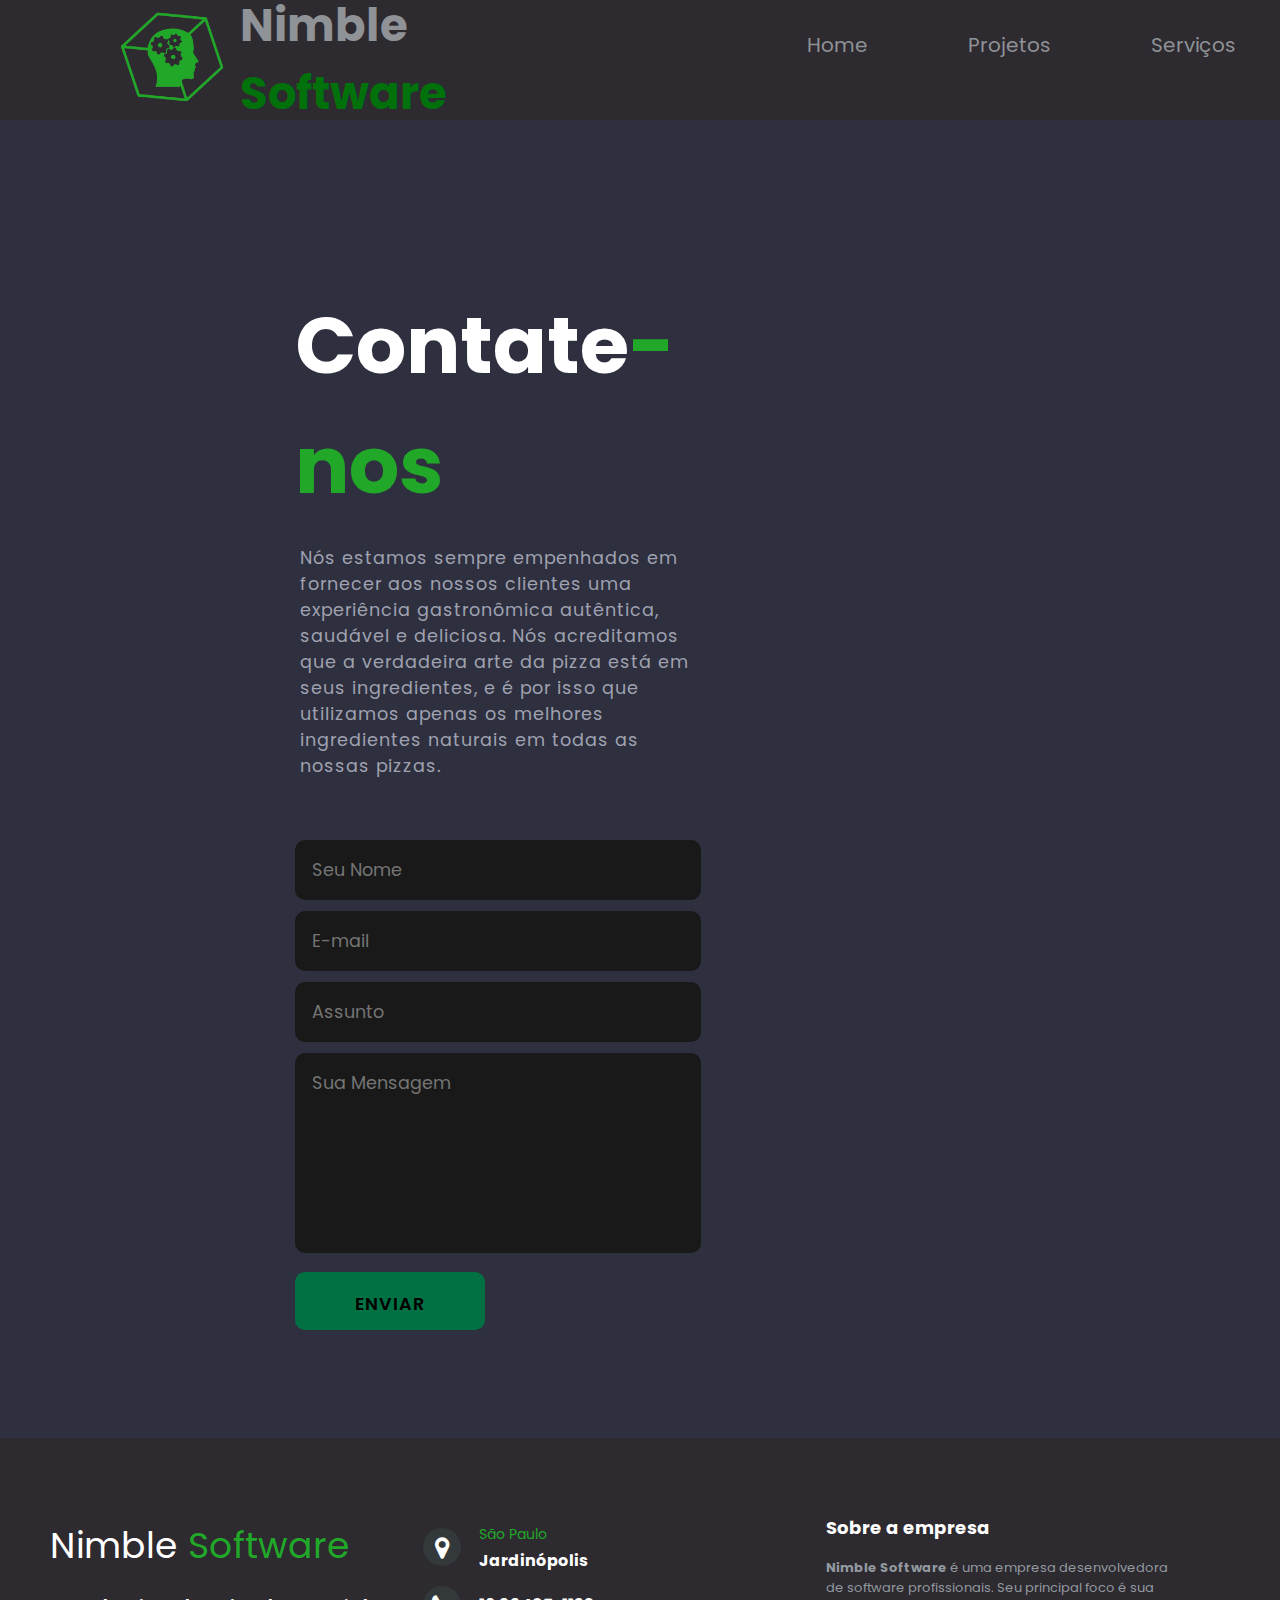
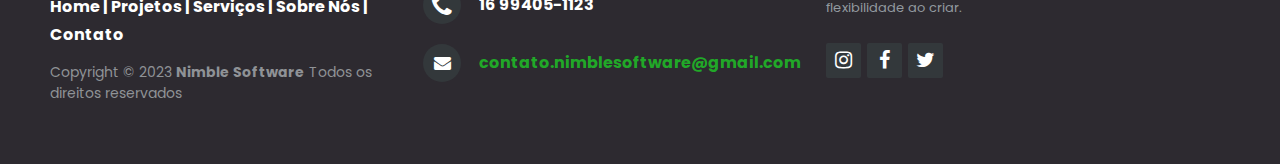
<file: contato.html>
<!DOCTYPE html>
<html lang="pt-br">
<head>
<meta charset="UTF-8">
<meta http-equiv="X-UA-Compatible" content="IE=edge">
<meta name="viewport" content="width=device-width, initial-scale=1.0">
<link rel="stylesheet" href="css/contato.css">
<link rel="icon" type="image/x-icon" href="img/logo.png">

<link href="https://cdn.jsdelivr.net/npm/bootstrap@5.0.2/dist/css/bootstrap.min.css" rel="stylesheet" integrity="sha384-EVSTQN3/azprG1Anm3QDgpJLIm9Nao0Yz1ztcQTwFspd3yD65VohhpuuCOmLASjC" crossorigin="anonymous">
<link rel="stylesheet" href="http://maxcdn.bootstrapcdn.com/font-awesome/4.2.0/css/font-awesome.min.css">
<link href="http://fonts.googleapis.com/css?family=Cookie" rel="stylesheet" type="text/css">
<link rel="stylesheet" href="https://cdn.jsdelivr.net/npm/bootstrap-icons@1.10.4/font/bootstrap-icons.css">


<title>Nimble Software</title>
</head>
<body>



<!--
======= CABEÇALHO =======
-->

<section id="bg">
    <div class="cabecalho">
        <div class="logo_cabecalho">
            <img src="img/logo.png" alt="Logo">
        </div>
        <div class="texto_cabecalho">
            <h2>Nimble <span>Software</span></h2>
        </div>
        <div class="nav_cabecalho">
        <ul>
            <li><a href="index.html" class="home" id="ativo">Home</a></li>
            <li><a href="projetos.html" class="cinza" id="ativo">Projetos</a></li>
            <li><a href="servicos.html" class="cinza" id="ativo">Serviços</a></li>
            <li><a href="sobre.html" class="cinza" id="ativo">Sobre Nós</a></li>
            <li><a href="contato.html" class="cinza" id="ativo">Contato</a></li>
        </ul>
        </div>
    </div>
</section>

<!--
======= FIM CABEÇALHO =======
-->


<!--
======= CONTATO =======
-->

<section class="contact" id="bg">
    <div class="contact-form">
        <h1>Contate<span>-nos</span></h1>
        <p>Nós estamos sempre empenhados em fornecer aos nossos clientes uma experiência gastronômica autêntica, saudável e deliciosa. Nós acreditamos que a verdadeira arte da pizza está em seus ingredientes, e é por isso que utilizamos apenas os melhores ingredientes naturais em todas as nossas pizzas.</p>
        
        <form onsubmit="sendEmail(); reset(); return false;">
            <input type="" id="name" placeholder="Seu Nome" required>
            <input type="email" name="email
            " id="email" placeholder="E-mail" required>
            <input type="" id="assunto" placeholder="Assunto" required>
            <textarea name="" id="message" cols="30" rows="10" placeholder="Sua Mensagem" required></textarea>
            <input type="submit" id="send" name="" value="Enviar
            " class="btn">
        </form>
    </div>
    <div class="iframe">
        <iframe src="https://www.google.com/maps/embed?pb=!1m18!1m12!1m3!1d3723.9596818203454!2d-47.77628578831782!3d-21.034299173565365!2m3!1f0!2f0!3f0!3m2!1i1024!2i768!4f13.1!3m3!1m2!1s0x94b9934555fa68c9%3A0x446f1d5f4d466a5f!2sSesi%20342!5e0!3m2!1spt-BR!2sbr!4v1681351914278!5m2!1spt-BR!2sbr" width="600" height="450" style="border:0;" allowfullscreen="" loading="lazy" referrerpolicy="no-referrer-when-downgrade"></iframe>
    </div>
</section>

<!--
======= FIM CONTATO =======
-->


<!--
======= FOOTER =======
-->

<section class="footer-sec">
    <footer class="footer-distributed">
    
        <div class="footer-left">
            <h3>Nimble <span>Software</span></h3>
    
            <p class="footer-links">
                <a href="index.html">Home</a>
                |
                <a href="projetos.html">Projetos</a>
                |
                <a href="servicos.html">Serviços</a>
                |
                <a href="sobre.html">Sobre Nós</a>
                |
                <a href="contato.html">Contato</a>
            </p>
    
            <p class="footer-company-name">Copyright © 2023 <strong>Nimble Software</strong> Todos os direitos reservados</p>
        </div>
    
        <div class="footer-center">
            <div>
                <i class="fa fa-map-marker"></i>
                <p><span>São Paulo</span>
                    Jardinópolis</p>
            </div>
    
            <div>
                <i class="fa fa-phone"></i>
                <p>16 99405-1123</p>
            </div>
            <div>
                <i class="fa fa-envelope"></i>
                <p><a href="#">contato.nimblesoftware@gmail.com</a></p>
            </div>
        </div>
        <div class="footer-right">
            <p class="footer-company-about">
                <span>Sobre a empresa</span>
                <strong>Nimble Software</strong> é uma empresa desenvolvedora de software profissionais. Seu principal foco é sua flexibilidade ao criar.
            </p>
            <div class="footer-icons">
                <a href="#"><i class="fa fa-instagram"></i></a>
                <a href="#"><i class="fa fa-facebook"></i></a>
                <a href="#"><i class="fa fa-twitter"></i></a>
            </div>
        </div>
    </footer>
    </section>
    
    <!--
    ======= FIM FOOTER =======
    -->
    

    </body>
    </html>
</file>
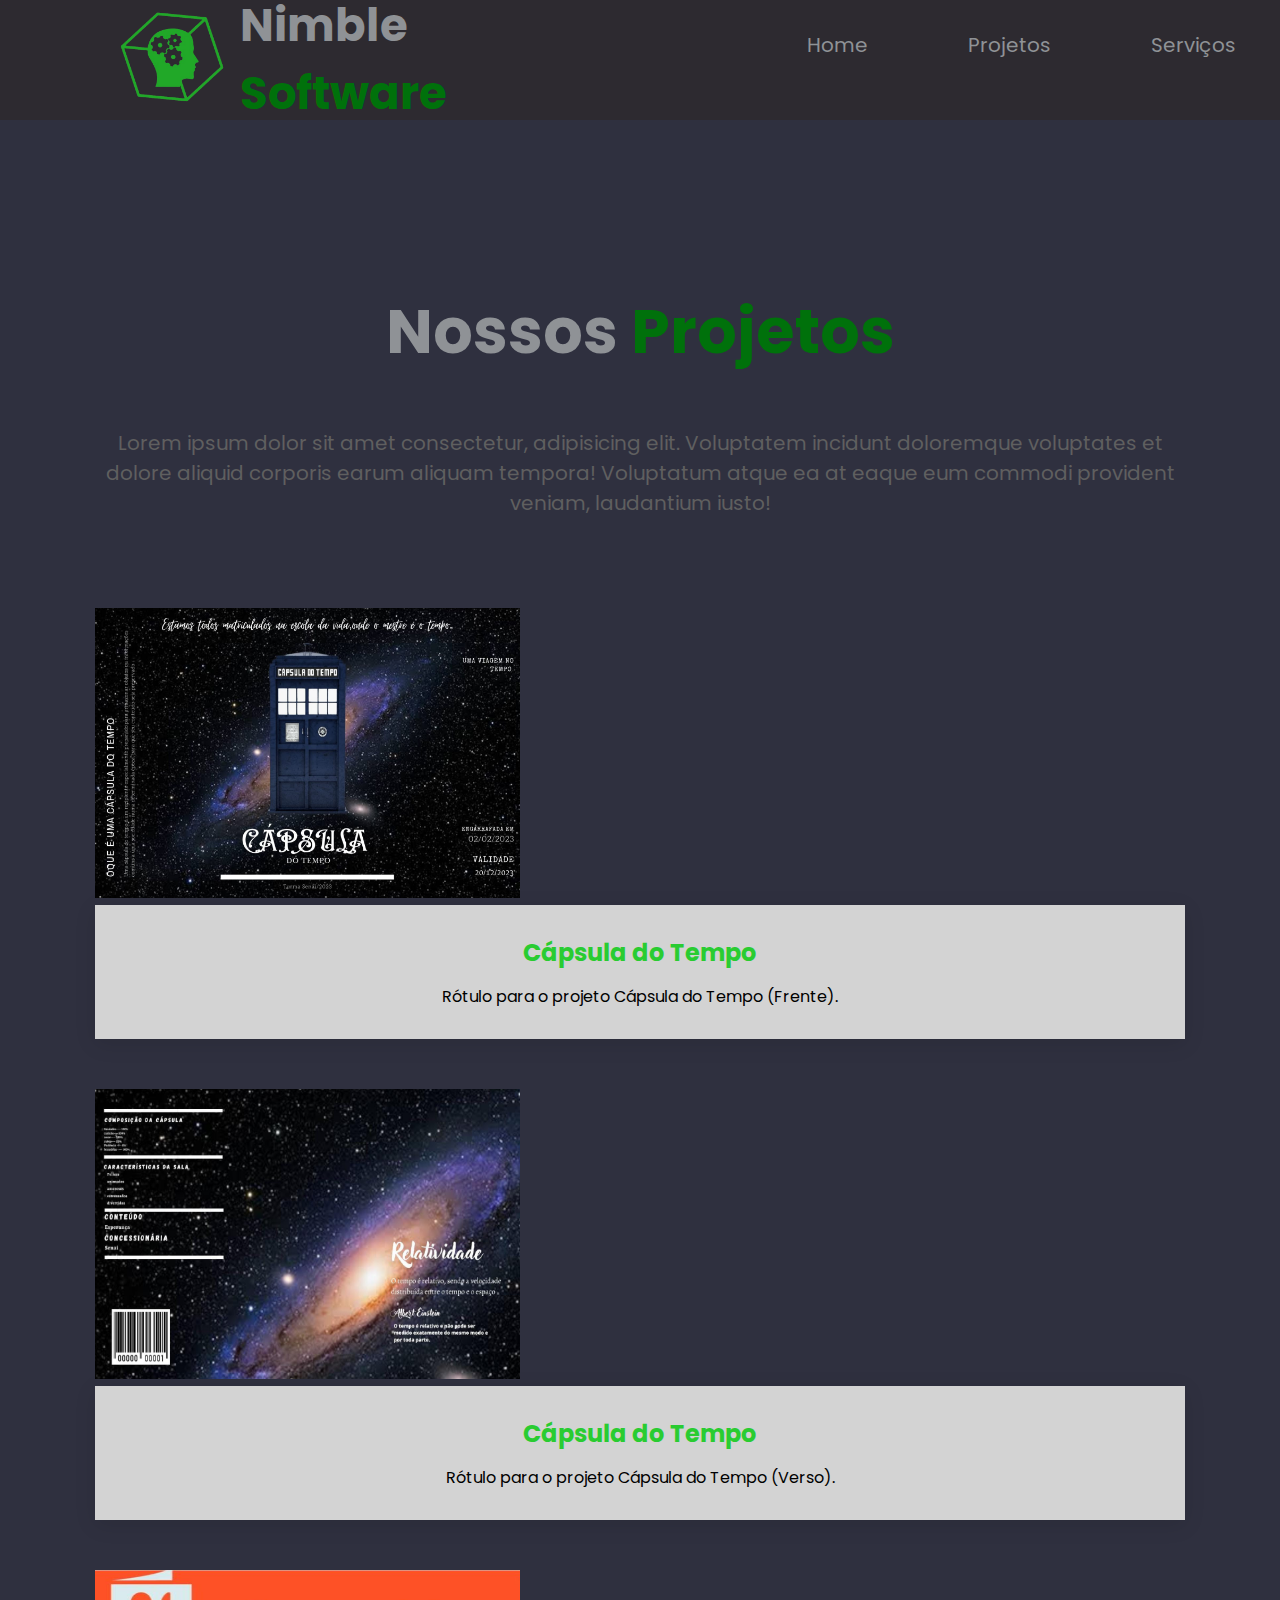
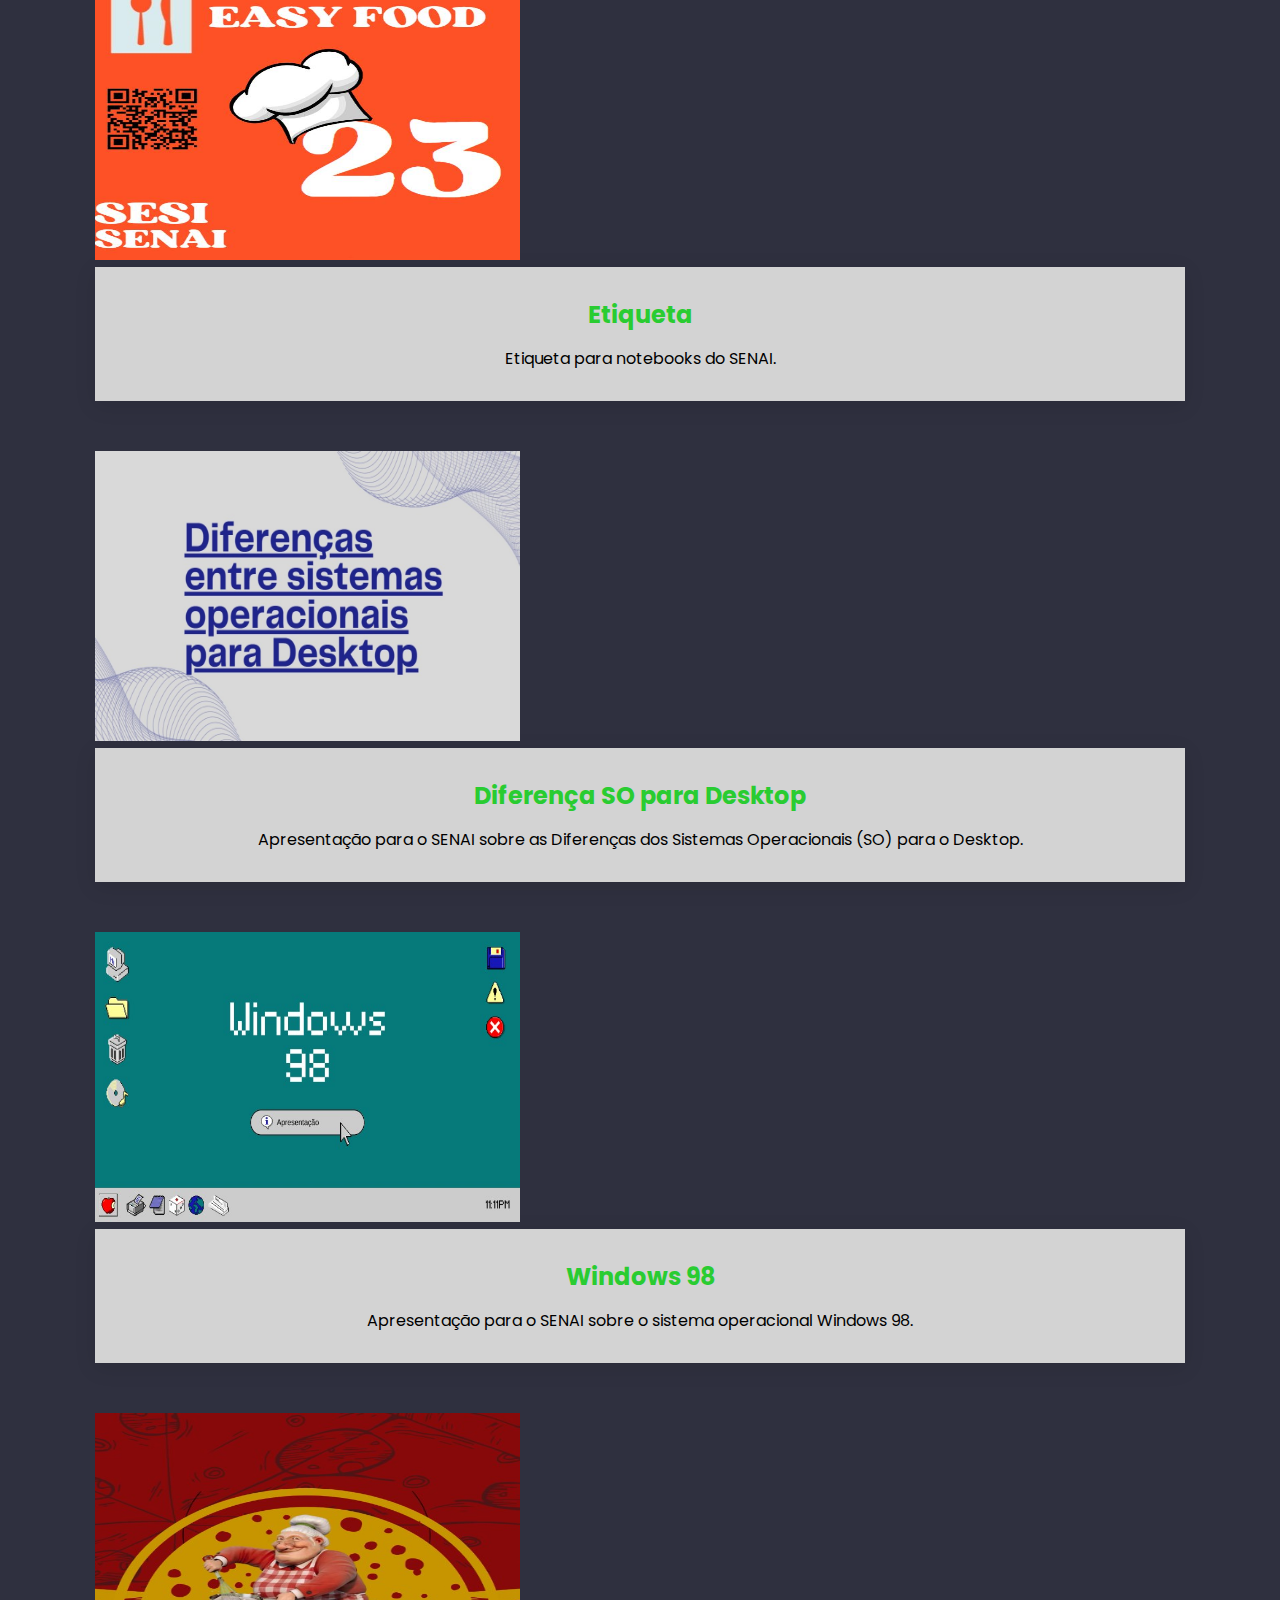
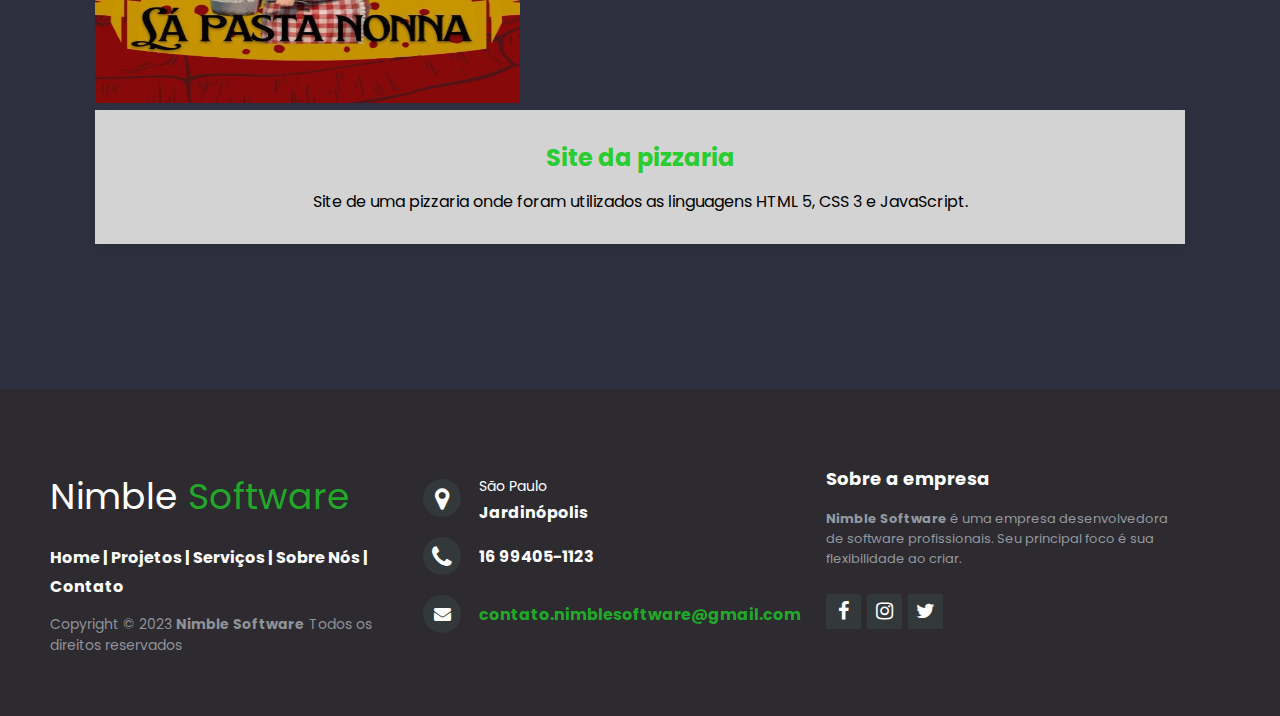
<file: projetos.html>
<!DOCTYPE html>
<html lang="pt-br">
<head>
<meta charset="UTF-8">
<meta http-equiv="X-UA-Compatible" content="IE=edge">
<meta name="viewport" content="width=device-width, initial-scale=1.0">
<link rel="stylesheet" href="css/projetos.css">
<link href="https://cdn.jsdelivr.net/npm/bootstrap@5.0.2/dist/css/bootstrap.min.css" rel="stylesheet" integrity="sha384-EVSTQN3/azprG1Anm3QDgpJLIm9Nao0Yz1ztcQTwFspd3yD65VohhpuuCOmLASjC" crossorigin="anonymous">
<link rel="stylesheet" href="http://maxcdn.bootstrapcdn.com/font-awesome/4.2.0/css/font-awesome.min.css">
<link href="http://fonts.googleapis.com/css?family=Cookie" rel="stylesheet" type="text/css">
<link rel="stylesheet" href="https://cdn.jsdelivr.net/npm/bootstrap-icons@1.10.4/font/bootstrap-icons.css">
<link rel="icon" type="image/x-icon" href="img/logo.png">
<title>Nimble Software</title>
</head>
<body>



<!--
======= CABEÇALHO =======
-->

<section id="bg">
    <div class="cabecalho">
        <div class="logo_cabecalho">
            <img src="img/logo.png" alt="Logo">
        </div>
        <div class="texto_cabecalho">
            <h2>Nimble <span>Software</span></h2>
        </div>
        <div class="nav_cabecalho">
        <ul>
            <li><a href="index.html" class="home" id="ativo">Home</a></li>
            <li><a href="projetos.html" class="cinza" id="ativo">Projetos</a></li>
            <li><a href="servicos.html" class="cinza" id="ativo">Serviços</a></li>
            <li><a href="sobre.html" class="cinza" id="ativo">Sobre Nós</a></li>
            <li><a href="contato.html" class="cinza" id="ativo">Contato</a></li>
        </ul>
        </div>
    </div>
</section>

<!--
======= FIM CABEÇALHO =======
-->


<!--
======= PROJETOS =======
-->

<section id="bg">
<div class="container">
    <div class="section-title">
        <h2>Nossos <span>Projetos</span></h2>
        <p>Lorem ipsum dolor sit amet consectetur, adipisicing elit. Voluptatem incidunt doloremque voluptates et dolore aliquid corporis earum aliquam tempora! Voluptatum atque ea at eaque eum commodi provident veniam, laudantium iusto!</p>
    </div>
    <div class="row">
      <div class="col-md-4 col-sm-6">
        <div class="project-item">
          <div class="project-img">
            <img src="img/projeto1.jpeg" alt="Projeto 1">
            <div class="project-overlay">
              <a href="https://i.imgur.com/wVdXqZo.jpg" target="_blank">Ver projeto</a>
            </div>
          </div>
          <div class="project-details">
            <h3 class="project-title">Cápsula do Tempo</h3>
            <p class="descricao-projeto">Rótulo para o projeto Cápsula do Tempo (Frente).</p>
          </div>
        </div>
      </div>


      <div class="col-md-4 col-sm-6">
        <div class="project-item">
          <div class="project-img">
            <img src="img/projeto2.jpeg" alt="Projeto 2">
            <div class="project-overlay">
              <a href="https://i.imgur.com/red10pU.jpg" target="_blank">Ver projeto</a>
            </div>
          </div>
          <div class="project-details">
            <h3 class="project-title">Cápsula do Tempo</h3>
            <p class="descricao-projeto">Rótulo para o projeto Cápsula do Tempo (Verso).</p>
          </div>
        </div>
      </div>


      <div class="col-md-4 col-sm-6">
        <div class="project-item">
          <div class="project-img">
            <img src="img/projeto3.jpeg" alt="Projeto 3">
            <div class="project-overlay">
              <a href="https://i.imgur.com/V31JUn9.jpg" target="_blank">Ver projeto</a>
            </div>
          </div>
          <div class="project-details">
            <h3 class="project-title">Etiqueta</h3>
            <p class="descricao-projeto">Etiqueta para notebooks do SENAI.</p>
          </div>
        </div>
      </div>


      <div class="col-md-4 col-sm-6">
        <div class="project-item">
          <div class="project-img">
            <img src="img/projeto4.jpg" alt="Projeto 4">
            <div class="project-overlay">
              <a href="https://www.canva.com/design/DAFaGaCzsE0/OyPbZefHcO0wk0oRuMkiDA/watch?utm_content=DAFaGaCzsE0&utm_campaign=designshare&utm_medium=link2&utm_source=sharebutton" target="_blank">Ver projeto</a>
            </div>
          </div>
          <div class="project-details">
            <h3 class="project-title">Diferença SO para Desktop</h3>
            <p class="descricao-projeto">Apresentação para o SENAI sobre as Diferenças dos Sistemas Operacionais (SO) para o Desktop.</p>
          </div>
        </div>
      </div>


      <div class="col-md-4 col-sm-6">
        <div class="project-item">
          <div class="project-img">
            <img src="img/projeto5.jpg" alt="Projeto 5">
            <div class="project-overlay">
              <a href="https://drive.google.com/file/d/1rOOBDHdmiiCx6VVAR-N2MKFAxsVT60FP/view" target="_blank">Ver projeto</a>
            </div>
          </div>
          <div class="project-details">
            <h3 class="project-title">Windows 98</h3>
            <p class="descricao-projeto">Apresentação para o SENAI sobre o sistema operacional Windows 98.</p>
          </div>
        </div>
      </div>

      <div class="col-md-4 col-sm-6">
        <div class="project-item">
          <div class="project-img">
            <img src="img/lapastalogo.jpeg" alt="Projeto 6">
            <div class="project-overlay">
              <a href="https://carloslimaaa.github.io/LaPastaNonna/">Ver projeto</a>
            </div>
          </div>
          <div class="project-details">
            <h3 class="project-title">Site da pizzaria</h3>
            <p class="descricao-projeto">Site de uma pizzaria onde foram utilizados as linguagens HTML 5, CSS 3 e JavaScript.</p>
          </div>
        </div>
      </div>


    </div>
  </div>
</section>
  
<!--
======= FIM PROJETOS =======
-->


<!--
======= FOOTER =======
-->

<section class="footer-sec">
<footer class="footer-distributed">

    <div class="footer-left">
        <h3>Nimble <span>Software</span></h3>

        <p class="footer-links">
            <a href="index.html">Home</a>
            |
            <a href="projetos.html">Projetos</a>
            |
            <a href="servicos.html">Serviços</a>
            |
            <a href="sobre.html">Sobre Nós</a>
            |
            <a href="contato.html">Contato</a>
        </p>

        <p class="footer-company-name">Copyright © 2023 <strong>Nimble Software</strong> Todos os direitos reservados</p>
    </div>

    <div class="footer-center">
        <div>
            <i class="fa fa-map-marker"></i>
            <p><span>São Paulo</span>
                Jardinópolis</p>
        </div>

        <div>
            <i class="fa fa-phone"></i>
            <p>16 99405-1123</p>
        </div>
        <div>
            <i class="fa fa-envelope"></i>
            <p><a href="#">contato.nimblesoftware@gmail.com</a></p>
        </div>
    </div>
    <div class="footer-right">
        <p class="footer-company-about">
            <span>Sobre a empresa</span>
            <strong>Nimble Software</strong> é uma empresa desenvolvedora de software profissionais. Seu principal foco é sua flexibilidade ao criar.
        </p>
        <div class="footer-icons">
            <a href="#"><i class="fa fa-facebook"></i></a>
            <a href="#"><i class="fa fa-instagram"></i></a>
            <a href="#"><i class="fa fa-twitter"></i></a>
        </div>
    </div>
</footer>
</section>

<!--
======= FIM FOOTER =======
-->

</body>
</html>
</file>
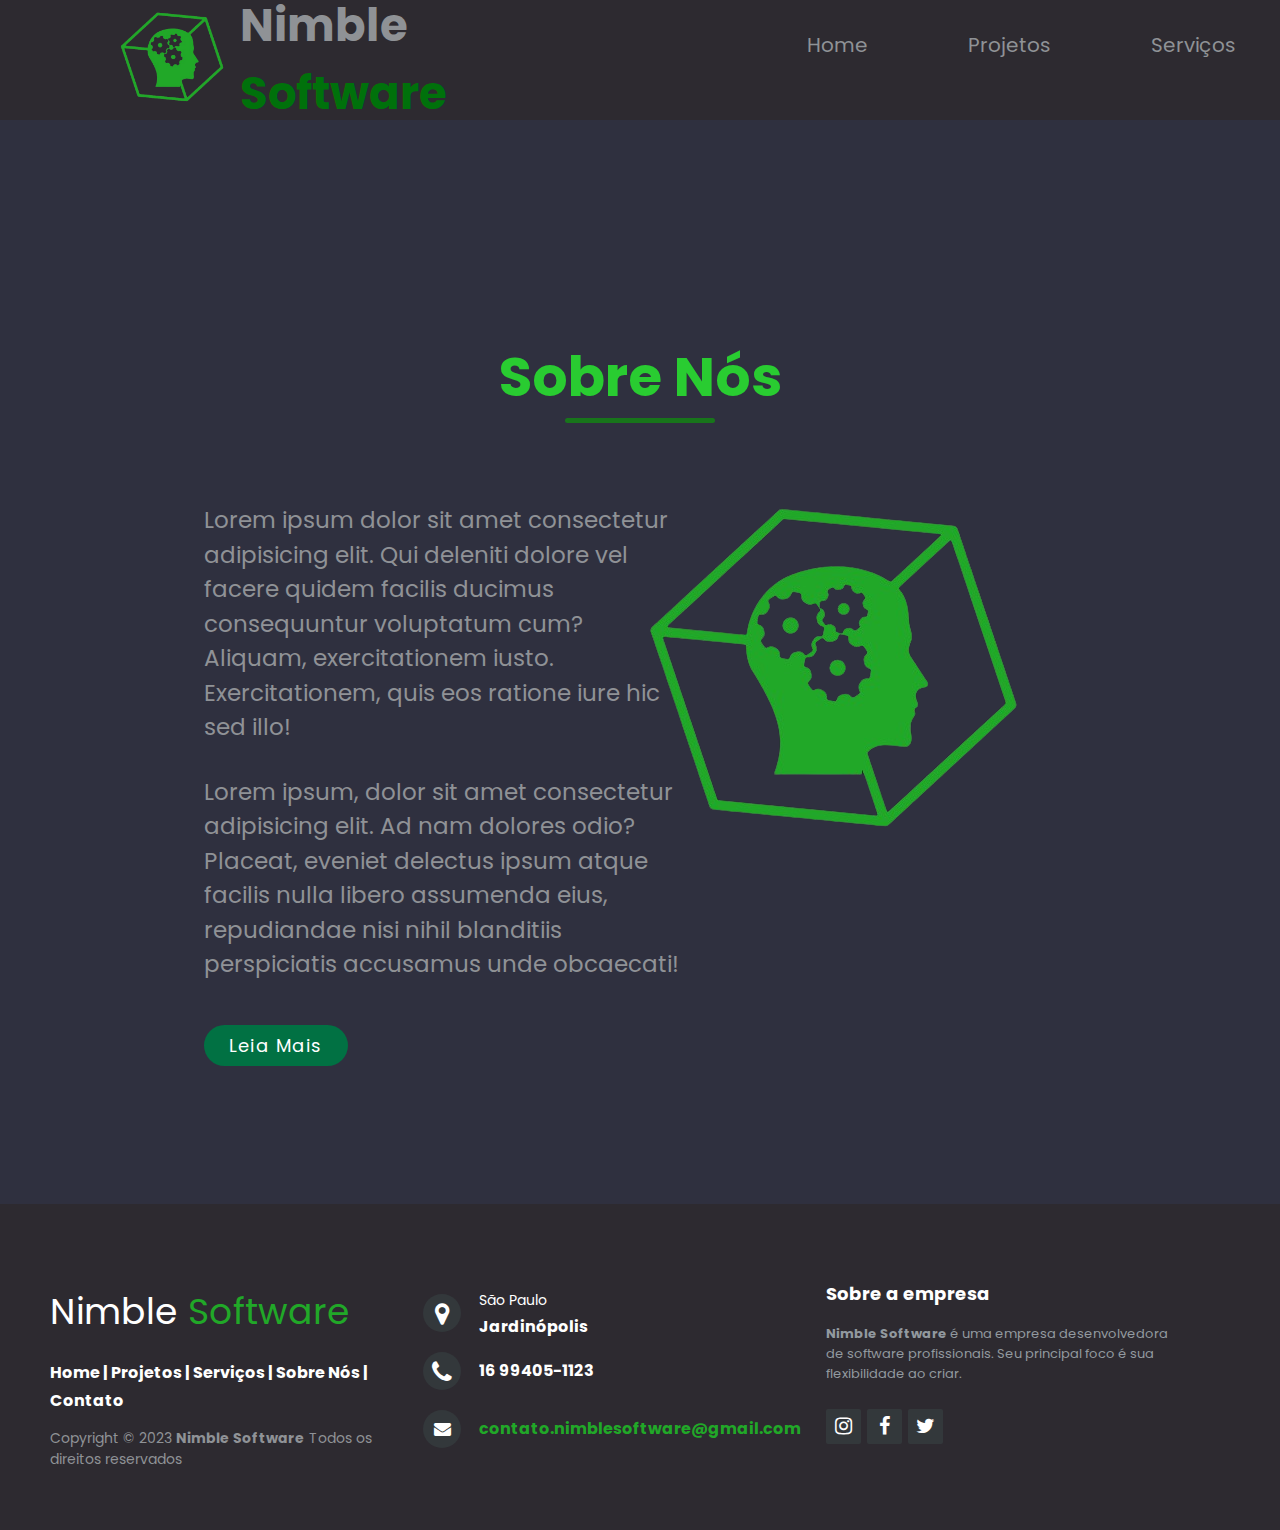
<file: sobre.html>
<!DOCTYPE html>
<html lang="pt-br">
<head>
<meta charset="UTF-8">
<meta http-equiv="X-UA-Compatible" content="IE=edge">
<meta name="viewport" content="width=device-width, initial-scale=1.0">
<link rel="stylesheet" href="css/sobre.css">
<link rel="icon" type="image/x-icon" href="img/logo.png">

<link href="https://cdn.jsdelivr.net/npm/bootstrap@5.0.2/dist/css/bootstrap.min.css" rel="stylesheet" integrity="sha384-EVSTQN3/azprG1Anm3QDgpJLIm9Nao0Yz1ztcQTwFspd3yD65VohhpuuCOmLASjC" crossorigin="anonymous">
<link rel="stylesheet" href="http://maxcdn.bootstrapcdn.com/font-awesome/4.2.0/css/font-awesome.min.css">
<link href="http://fonts.googleapis.com/css?family=Cookie" rel="stylesheet" type="text/css">
<link rel="stylesheet" href="https://cdn.jsdelivr.net/npm/bootstrap-icons@1.10.4/font/bootstrap-icons.css">


<title>Nimble Software</title>
</head>
<body>



<!--
======= CABEÇALHO =======
-->

<section id="bg">
    <div class="cabecalho">
        <div class="logo_cabecalho">
            <img src="img/logo.png" alt="Logo">
        </div>
        <div class="texto_cabecalho">
            <h2>Nimble <span>Software</span></h2>
        </div>
        <div class="nav_cabecalho">
        <ul>
            <li><a href="index.html" class="home" id="ativo">Home</a></li>
            <li><a href="projetos.html" class="cinza" id="ativo">Projetos</a></li>
            <li><a href="servicos.html" class="cinza" id="ativo">Serviços</a></li>
            <li><a href="sobre.html" class="cinza" id="ativo">Sobre Nós</a></li>
            <li><a href="contato.html" class="cinza" id="ativo">Contato</a></li>
        </ul>
        </div>
    </div>
</section>

<!--
======= FIM CABEÇALHO =======
-->


<!--
======= SOBRE =======
-->

<section class="section" id="bg">
    <div class="container">
        <div class="title">
            <h1>Sobre Nós</h1>
        </div>
        <div class="content">
            <div class="article">
                <p>Lorem ipsum dolor sit amet consectetur adipisicing elit. Qui deleniti dolore vel facere quidem facilis ducimus consequuntur voluptatum cum? Aliquam, exercitationem iusto. Exercitationem, quis eos ratione iure hic sed illo!</p>
                <p>Lorem ipsum, dolor sit amet consectetur adipisicing elit. Ad nam dolores odio? Placeat, eveniet delectus ipsum atque facilis nulla libero assumenda eius, repudiandae nisi nihil blanditiis perspiciatis accusamus unde obcaecati!</p>
                <div class="button">
                    <a href="#">Leia Mais</a>
                </div>
            </div>
        </div>
        <div class="image-section">
            <img src="img/logo.png" alt="Logo">
        </div>
    </div>
</section>

<!--
======= FIM SOBRE =======
-->


<!--
======= FOOTER =======
-->

<section class="footer-sec">
    <footer class="footer-distributed">
    
        <div class="footer-left">
            <h3>Nimble <span>Software</span></h3>
    
            <p class="footer-links">
                <a href="index.html">Home</a>
                |
                <a href="projetos.html">Projetos</a>
                |
                <a href="servicos.html">Serviços</a>
                |
                <a href="sobre.html">Sobre Nós</a>
                |
                <a href="contato.html">Contato</a>
            </p>
    
            <p class="footer-company-name">Copyright © 2023 <strong>Nimble Software</strong> Todos os direitos reservados</p>
        </div>
    
        <div class="footer-center">
            <div>
                <i class="fa fa-map-marker"></i>
                <p><span>São Paulo</span>
                    Jardinópolis</p>
            </div>
    
            <div>
                <i class="fa fa-phone"></i>
                <p>16 99405-1123</p>
            </div>
            <div>
                <i class="fa fa-envelope"></i>
                <p><a href="#">contato.nimblesoftware@gmail.com</a></p>
            </div>
        </div>
        <div class="footer-right">
            <p class="footer-company-about">
                <span>Sobre a empresa</span>
                <strong>Nimble Software</strong> é uma empresa desenvolvedora de software profissionais. Seu principal foco é sua flexibilidade ao criar.
            </p>
            <div class="footer-icons">
                <a href="#"><i class="fa fa-instagram"></i></a>
                <a href="#"><i class="fa fa-facebook"></i></a>
                <a href="#"><i class="fa fa-twitter"></i></a>
            </div>
        </div>
    </footer>
    </section>
    
    <!--
    ======= FIM FOOTER =======
    -->
    

    </body>
    </html>
</file>
<file: css/contato.css>
@import url('https://fonts.googleapis.com/css2?family=Montserrat:wght@200&family=Open+Sans:wght@400;700&family=Poppins&family=Roboto&display=swap');

*{
    box-sizing: border-box;
    margin: 0;
    padding: 0;
    font-family: 'Poppins', sans-serif;
    text-decoration: none;
}

body{
    text-decoration: none;
}

.reveal{
    position: relative;
    transform: translateY(150px);
    opacity: 0;
    transition: all 1s ease;
}

.reveal.active{
    transform: translateY(0px);
    opacity: 1;
}

section{
    position: relative;
    width: 100%;
    padding: 95px;
    overflow: hidden;
    display: flex;
    justify-content: space-between;
    align-items: center;
}


/* ===============
      CABEÇALHO
   ===============
*/

.cabecalho{
    position: absolute;
    top: 0;
    left: 0;
    width: 100%;
    height: 120px;
    background-color: #2d2a30;
    padding: 0px 100px;
    display: flex;
    justify-content: space-between;
    align-items: center;
}

.texto_cabecalho h2{
    font-family: 'Poppins', sans-serif;
    font-size: 45px;
    color: #8f9296;
    margin-right: 290px;
}

.texto_cabecalho span{
    color: #00710b;
}

.logo_cabecalho{
    position: relative;
    max-width: 570px ;
    max-height: 540px;
    margin-bottom: 80px;
}

.logo_cabecalho img{
    height: 140px;
    width: 140px;
    margin-bottom: -80px;
}

.cabecalho ul{
    position: relative;
    display: flex;  
}

.cabecalho ul li{
    list-style: none;
}

.cabecalho ul li a{
    display: inline-block;
    color: #8f9296;
    font-weight: 400;
    margin-left: 40px;
    text-decoration: none;
    font-size: 20px;
    padding: 30px;
}

#ativo{
    transition-property: all;
    transition-duration: 0.4s;
    transition-timing-function: ease;
}

#ativo:hover{
    padding: 20px;
    color: white;
    background-color: #433;
}

/* ===============
    FIM CABEÇALHO
   ===============
*/


/* ===============
      CONTATO
   ===============
*/

#bg{
    background-color: #2f303f;
}

.contact{
    background: #101010;
    height: 100%;
    width: 100%;
    min-height: 100vh;
    display: grid;
    grid-template-columns: repeat(2, 2fr);
    align-items: center;
    grid-gap: 6rem;
}

.contact-form{
    float: left;
    width: 70%;
    margin-left: 200px;
}

iframe{
    float: right;
    width: 65%;
    margin-right: 200px;
    border-radius: 40px;
}


.contact-form h1{
    font-size: 80px;
    color: #fff;
    margin-bottom: 20px;
}

span{
    color: #21a828;
}

.contact-form p{
    color: #c6c9d8bf;
    letter-spacing: 1px;
    line-height: 26px;
    font-size: 1.1rem;
    margin-bottom: 3.8rem;
    margin-left: 5px;
}

.contact-form form{
    position: relative;
}

.contact-form form input,
form textarea{
    width: 100%;
    padding: 17px;
    border: none;
    outline: none;
    background: #191919;
    color: white;
    font-size: 1.1rem;
    margin-bottom: 0.7rem;
    border-radius: 10px;
}

.contact-form textarea{
    resize: none;
    height: 200px;
}

.contact-form form .btn{
    display: inline-block;
    background: #017143;
    color: black;
    font-size: 1.1rem;
    letter-spacing: 1.1rem;
    letter-spacing: 1px;
    text-transform: uppercase;
    font-weight: 600;
    border: 2px solid transparent;
    border-radius: 10px;
    width: 190px;
    height: 58px;
    transition: ease .20s;
    cursor: pointer;
}

.contact-form form .btn:hover{
    border: 2px solid #00710b;
    color: white;
    background: transparent;
    transform: scale(1.1);
}

/* ===============
    FIM CONTATO
   ===============
*/


/* ===============
       FOOTER
   ===============
*/

.footer-sec{
    padding: 0;
    margin: 0;
    background-color: #2d2a30;
}

footer {
    bottom: 0;
    top: 0;
}


.footer-distributed {
    background-color: #2d2a30;
    box-sizing: border-box;
    width: 100%;
    text-align: left;
    font: bold 16px sans-serif;
    padding: 50px 50px 60px 50px;
    margin-top: 30px;
}

.footer-distributed .footer-left, .footer-distributed .footer-center, .footer-distributed .footer-right {
    display: inline-block;
    vertical-align: top;
}

/* Footer left */

.footer-distributed .footer-left {
    width: 30%;
}

.footer-distributed h3 {
    color: #ffffff;
    font: normal 36px 'Poppins';
    margin: 0;
}


.footer-distributed h3 span {
    color: #21a828;
}

/* Footer links */

.footer-distributed .footer-links {
    color: #ffffff;
    margin: 20px 0 12px;
}

.footer-distributed .footer-links a {
    display: inline-block;
    line-height: 1.8;
    text-decoration: none;
    color: inherit;
}

.footer-distributed .footer-company-name {
    color: #8f9296;
    font-size: 14px;
    font-weight: normal;
    margin: 0;
}

/* Footer Center */

.footer-distributed .footer-center {
    width: 35%;
}

.footer-distributed .footer-center i {
    background-color: #33383b;
    color: #ffffff;
    font-size: 25px;
    width: 38px;
    height: 38px;
    border-radius: 50%;
    text-align: center;
    line-height: 42px;
    margin: 10px 15px;
    vertical-align: middle;
}

.footer-distributed .footer-center i.fa-envelope {
    font-size: 17px;
    line-height: 38px;
}

.footer-distributed .footer-center p {
    display: inline-block;
    color: #ffffff;
    vertical-align: middle;
    margin: 0;
}

.footer-distributed .footer-center p span {
    display: block;
    font-weight: normal;
    font-size: 14px;
    line-height: 2;
}

.footer-distributed .footer-center p a {
    color: #21a828;
    text-decoration: none;
    ;
}

/* Footer Right */

.footer-distributed .footer-right {
    width: 30%;
}

.footer-distributed .footer-company-about {
    line-height: 20px;
    color: #92999f;
    font-size: 13px;
    font-weight: normal;
    margin: 0;
}

.footer-distributed .footer-company-about span {
    display: block;
    color: #ffffff;
    font-size: 18px;
    font-weight: bold;
    margin-bottom: 20px;
}

.footer-distributed .footer-icons {
    margin-top: 25px;
}

.footer-distributed .footer-icons a {
    display: inline-block;
    width: 35px;
    height: 35px;
    cursor: pointer;
    background-color: #33383b;
    border-radius: 2px;
    font-size: 20px;
    color: #ffffff;
    text-align: center;
    line-height: 35px;
    margin-right: 3px;
    margin-bottom: 5px;
}

.footer-distributed .footer-icons a:hover {
    background-color: #21a828;
}

.footer-links a:hover {
    color: #21a828;
}


/* ===============
    FIM FOOTER
   ===============
*/
</file>
<file: css/projetos.css>
@import url('https://fonts.googleapis.com/css2?family=Montserrat:wght@200&family=Open+Sans:wght@400;700&family=Poppins&display=swap');

*{
    box-sizing: border-box;
    margin: 0;
    padding: 0;
    font-family: 'Poppins', sans-serif;
}

.reveal{
    position: relative;
    transform: translateY(150px);
    opacity: 0;
    transition: all 1s ease;
}

.reveal.active{
    transform: translateY(0px);
    opacity: 1;
}

section{
    position: relative;
    width: 100%;
    padding: 95px;
    overflow: hidden;
    display: flex;
    justify-content: space-between;
    align-items: center;
}





/* ===============
      CABEÇALHO
   ===============
*/

.cabecalho{
    position: absolute;
    top: 0;
    left: 0;
    width: 100%;
    height: 120px;
    background-color: #2d2a30;
    padding: 0px 100px;
    display: flex;
    justify-content: space-between;
    align-items: center;
}

.texto_cabecalho h2{
    font-family: 'Poppins', sans-serif;
    font-size: 45px;
    color: #8f9296;
    margin-right: 290px;
}

.texto_cabecalho span{
    color: #00710b;
}

.logo_cabecalho{
    position: relative;
    max-width: 570px ;
    max-height: 540px;
    margin-bottom: 80px;
}

.logo_cabecalho img{
    height: 140px;
    width: 140px;
    margin-bottom: -80px;
}

.cabecalho ul{
    position: relative;
    display: flex;  
}

.cabecalho ul li{
    list-style: none;
}

.cabecalho ul li a{
    display: inline-block;
    color: #8f9296;
    font-weight: 400;
    margin-left: 40px;
    text-decoration: none;
    font-size: 20px;
    padding: 30px;
}

#ativo{
    transition-property: all;
    transition-duration: 0.4s;
    transition-timing-function: ease;
}

#ativo:hover{
    padding: 20px;
    color: white;
    background-color: #433;
}

/* ===============
    FIM CABEÇALHO
   ===============
*/


/* ===============
    PROJETOS
   ===============
*/
  
#bg{
    background-color: #2f303f;
}
  
  .section-title h2{
    font-size: 62px;
    font-weight: bold;
    text-align: center;
    margin-bottom: 50px;
    color: #8f9296;
  }

  .section-title span{
    color: #00710b;
  }

  .section-title p{
    font-size: 20px;
    color: #5f5f5f;
    margin-top: 35px;
    margin-bottom: 90px;
    text-align: center;
}
  
  .container {
    max-width: 1200px;
    margin: 0 auto;
  }
  
  .project-item {
    margin-bottom: 50px;
  }
  
  .project-img {
    position: relative;
    overflow: hidden;
  }
  
  .project-img img {
    width: 425px;
    height: 290px;
    transition: all 0.3s ease-in-out;
  }
  
  .project-overlay {
    position: absolute;
    top: 0;
    left: 0;
    width: 100%;
    height: 100%;
    display: flex;
    align-items: center;
    justify-content: center;
    background-color: rgba(0, 0, 0, 0.6);
    opacity: 0;
    transition: opacity 0.3s ease-in-out;
  }
  
  .project-overlay a {
    color: #fff;
    font-size: 18px;
    font-weight: 700;
    text-transform: uppercase;
    text-align: center;
    padding: 15px 30px;
    border: 2px solid #00710b;
    border-radius: 25px;
    transition: all 0.3s ease-in-out;
  }
  
  .project-overlay a:hover {
    background-color: #21a828;
    color: #000;
  }
  
  .project-item:hover .project-overlay {
    opacity: 1;
  }

  .project-details {
    background-color: #d3d3d3;
    padding: 30px;
    text-align: center;
    box-shadow: 0 5px 20px rgba(0, 0, 0, 0.1);
  }
  
  .project-title {
    font-size: 24px;
    font-weight: 700;
    margin-bottom: 15px;
    color: #29cc31;
  }
  
  .descricao-projeto {
    font-size: 16px;
    line-height: 1.5;
    margin-bottom: 0;
    color: #000000;
  }

/* ===============
    FIM PROJETOS
   ===============
*/


/* ===============
       FOOTER
   ===============
*/

.footer-sec{
    padding: 0;
    margin: 0;
    background-color: #2d2a30;
}

footer {
    bottom: 0;
    top: 0;
}


.footer-distributed {
    background-color: #2d2a30;
    box-sizing: border-box;
    width: 100%;
    text-align: left;
    font: bold 16px sans-serif;
    padding: 50px 50px 60px 50px;
    margin-top: 30px;
}

.footer-distributed .footer-left, .footer-distributed .footer-center, .footer-distributed .footer-right {
    display: inline-block;
    vertical-align: top;
}

/* Footer left */

.footer-distributed .footer-left {
    width: 30%;
}

.footer-distributed h3 {
    color: #ffffff;
    font: normal 36px 'Poppins';
    margin: 0;
}


.footer-distributed h3 span {
    color: #21a828;
}

/* Footer links */

.footer-distributed .footer-links {
    color: #ffffff;
    margin: 20px 0 12px;
}

.footer-distributed .footer-links a {
    display: inline-block;
    line-height: 1.8;
    text-decoration: none;
    color: inherit;
}

.footer-distributed .footer-company-name {
    color: #8f9296;
    font-size: 14px;
    font-weight: normal;
    margin: 0;
}

/* Footer Center */

.footer-distributed .footer-center {
    width: 35%;
}

.footer-distributed .footer-center i {
    background-color: #33383b;
    color: #ffffff;
    font-size: 25px;
    width: 38px;
    height: 38px;
    border-radius: 50%;
    text-align: center;
    line-height: 42px;
    margin: 10px 15px;
    vertical-align: middle;
}

.footer-distributed .footer-center p {
    display: inline-block;
    color: #ffffff;
    vertical-align: middle;
    margin: 0;
}

.footer-distributed .footer-center p span {
    display: block;
    font-weight: normal;
    font-size: 14px;
    line-height: 2;
}

.footer-distributed .footer-center p a {
    color: #21a828;
    text-decoration: none;
    ;
}

/* Footer Right */

.footer-distributed .footer-right {
    width: 30%;
}

.footer-distributed .footer-company-about {
    line-height: 20px;
    color: #92999f;
    font-size: 13px;
    font-weight: normal;
    margin: 0;
}

.footer-distributed .footer-company-about span {
    display: block;
    color: #ffffff;
    font-size: 18px;
    font-weight: bold;
    margin-bottom: 20px;
}

.footer-distributed .footer-icons {
    margin-top: 25px;
}

.footer-distributed .footer-icons a {
    display: inline-block;
    width: 35px;
    height: 35px;
    cursor: pointer;
    background-color: #33383b;
    border-radius: 2px;
    font-size: 20px;
    color: #ffffff;
    text-align: center;
    line-height: 35px;
    margin-right: 3px;
    margin-bottom: 5px;
}

.footer-distributed .footer-center i.fa-envelope {
    font-size: 17px;
    line-height: 38px;
}

.footer-distributed .footer-icons a:hover {
    background-color: #21a828;
}

.footer-links a:hover {
    color: #21a828;
}


/* ===============
    FIM FOOTER
   ===============
*/
</file>
<file: css/sobre.css>
@import url('https://fonts.googleapis.com/css2?family=Montserrat:wght@200&family=Open+Sans:wght@400;700&family=Poppins&family=Roboto&display=swap');

*{
    box-sizing: border-box;
    margin: 0;
    padding: 0;
    font-family: 'Poppins', sans-serif;
    text-decoration: none;
}

body{
    text-decoration: none;
}

.reveal{
    position: relative;
    transform: translateY(150px);
    opacity: 0;
    transition: all 1s ease;
}

.reveal.active{
    transform: translateY(0px);
    opacity: 1;
}

section{
    position: relative;
    width: 100%;
    padding: 95px;
    overflow: hidden;
    display: flex;
    justify-content: space-between;
    align-items: center;
}


/* ===============
      CABEÇALHO
   ===============
*/

.cabecalho{
    position: absolute;
    top: 0;
    left: 0;
    width: 100%;
    height: 120px;
    background-color: #2d2a30;
    padding: 0px 100px;
    display: flex;
    justify-content: space-between;
    align-items: center;
}

.texto_cabecalho h2{
    font-family: 'Poppins', sans-serif;
    font-size: 45px;
    color: #8f9296;
    margin-right: 290px;
}

.texto_cabecalho span{
    color: #00710b;
}

.logo_cabecalho{
    position: relative;
    max-width: 570px ;
    max-height: 540px;
    margin-bottom: 80px;
}

.logo_cabecalho img{
    height: 140px;
    width: 140px;
    margin-bottom: -80px;
}

.cabecalho ul{
    position: relative;
    display: flex;  
}

.cabecalho ul li{
    list-style: none;
}

.cabecalho ul li a{
    display: inline-block;
    color: #8f9296;
    font-weight: 400;
    margin-left: 40px;
    text-decoration: none;
    font-size: 20px;
    padding: 30px;
}

#ativo{
    transition-property: all;
    transition-duration: 0.4s;
    transition-timing-function: ease;
}

#ativo:hover{
    padding: 20px;
    color: white;
    background-color: #433;
}

/* ===============
    FIM CABEÇALHO
   ===============
*/


/* ===============
       SOBRE
   ===============
*/

#bg{
    background-color: #2f303f;
}

.section{
    width: 100%;
}

.section .container{
    width: 80%;
    display: block;
    margin: 0px auto;
    padding: 50px 0px;
}

.container .title{
    width: 100%;
    text-align: center;
    margin-bottom: 50px;
}

.container .title h1{
    font-size: 55px;
    color: #29cc31;
}

.container .title h1::after{
    content: '';
    height: 5px;
    width: 150px;
    background-color: #18751b;
    border-radius: 25px;
    display: block;
    margin: auto;
}

.content{
    float: left;
    width: 55%;
}

.image-section{
    width: 1500px;
    display: flex;
    justify-content: flex-end;
    margin-top: -55px;
    float: right;
    width: 45%;
}

.content .article p{
    margin-top: 30px;
    font-size: 23px;
    line-height: 1.5;
    color: #8f9296;
}

.content .article .button{
    margin-top: 50px;
}

.content .article .button a{
    text-decoration: none;
    padding: 8px 25px;
    background-color: #017143;
    border-radius: 40px;
    color: #ffffff;
    font-size: 18px;
    letter-spacing: 1.5px;
    transition-property: all;
    transition-duration: 0.4s;
    transition-timing-function: ease;
}

.content .article .button a:hover{
    color: #ffffff;
    border-radius: 15px;
    padding: 15px 35px;
    background-color: #002b19;
    transition: 1s ease;
}

/* ===============
     FIM SOBRE
   ===============
*/


/* ===============
       FOOTER
   ===============
*/

.footer-sec{
    padding: 0;
    margin: 0;
    background-color: #2d2a30;
}

footer {
    bottom: 0;
    top: 0;
}


.footer-distributed {
    background-color: #2d2a30;
    box-sizing: border-box;
    width: 100%;
    text-align: left;
    font: bold 16px sans-serif;
    padding: 50px 50px 60px 50px;
    margin-top: 30px;
}

.footer-distributed .footer-left, .footer-distributed .footer-center, .footer-distributed .footer-right {
    display: inline-block;
    vertical-align: top;
}

/* Footer left */

.footer-distributed .footer-left {
    width: 30%;
}

.footer-distributed h3 {
    color: #ffffff;
    font: normal 36px 'Poppins';
    margin: 0;
}


.footer-distributed h3 span {
    color: #21a828;
}

/* Footer links */

.footer-distributed .footer-links {
    color: #ffffff;
    margin: 20px 0 12px;
}

.footer-distributed .footer-links a {
    display: inline-block;
    line-height: 1.8;
    text-decoration: none;
    color: inherit;
}

.footer-distributed .footer-company-name {
    color: #8f9296;
    font-size: 14px;
    font-weight: normal;
    margin: 0;
}

/* Footer Center */

.footer-distributed .footer-center {
    width: 35%;
}

.footer-distributed .footer-center i {
    background-color: #33383b;
    color: #ffffff;
    font-size: 25px;
    width: 38px;
    height: 38px;
    border-radius: 50%;
    text-align: center;
    line-height: 42px;
    margin: 10px 15px;
    vertical-align: middle;
}

.footer-distributed .footer-center i.fa-envelope {
    font-size: 17px;
    line-height: 38px;
}

.footer-distributed .footer-center p {
    display: inline-block;
    color: #ffffff;
    vertical-align: middle;
    margin: 0;
}

.footer-distributed .footer-center p span {
    display: block;
    font-weight: normal;
    font-size: 14px;
    line-height: 2;
}

.footer-distributed .footer-center p a {
    color: #21a828;
    text-decoration: none;
    ;
}

/* Footer Right */

.footer-distributed .footer-right {
    width: 30%;
}

.footer-distributed .footer-company-about {
    line-height: 20px;
    color: #92999f;
    font-size: 13px;
    font-weight: normal;
    margin: 0;
}

.footer-distributed .footer-company-about span {
    display: block;
    color: #ffffff;
    font-size: 18px;
    font-weight: bold;
    margin-bottom: 20px;
}

.footer-distributed .footer-icons {
    margin-top: 25px;
}

.footer-distributed .footer-icons a {
    display: inline-block;
    width: 35px;
    height: 35px;
    cursor: pointer;
    background-color: #33383b;
    border-radius: 2px;
    font-size: 20px;
    color: #ffffff;
    text-align: center;
    line-height: 35px;
    margin-right: 3px;
    margin-bottom: 5px;
}

.footer-distributed .footer-icons a:hover {
    background-color: #21a828;
}

.footer-links a:hover {
    color: #21a828;
}


/* ===============
    FIM FOOTER
   ===============
*/
</file>
